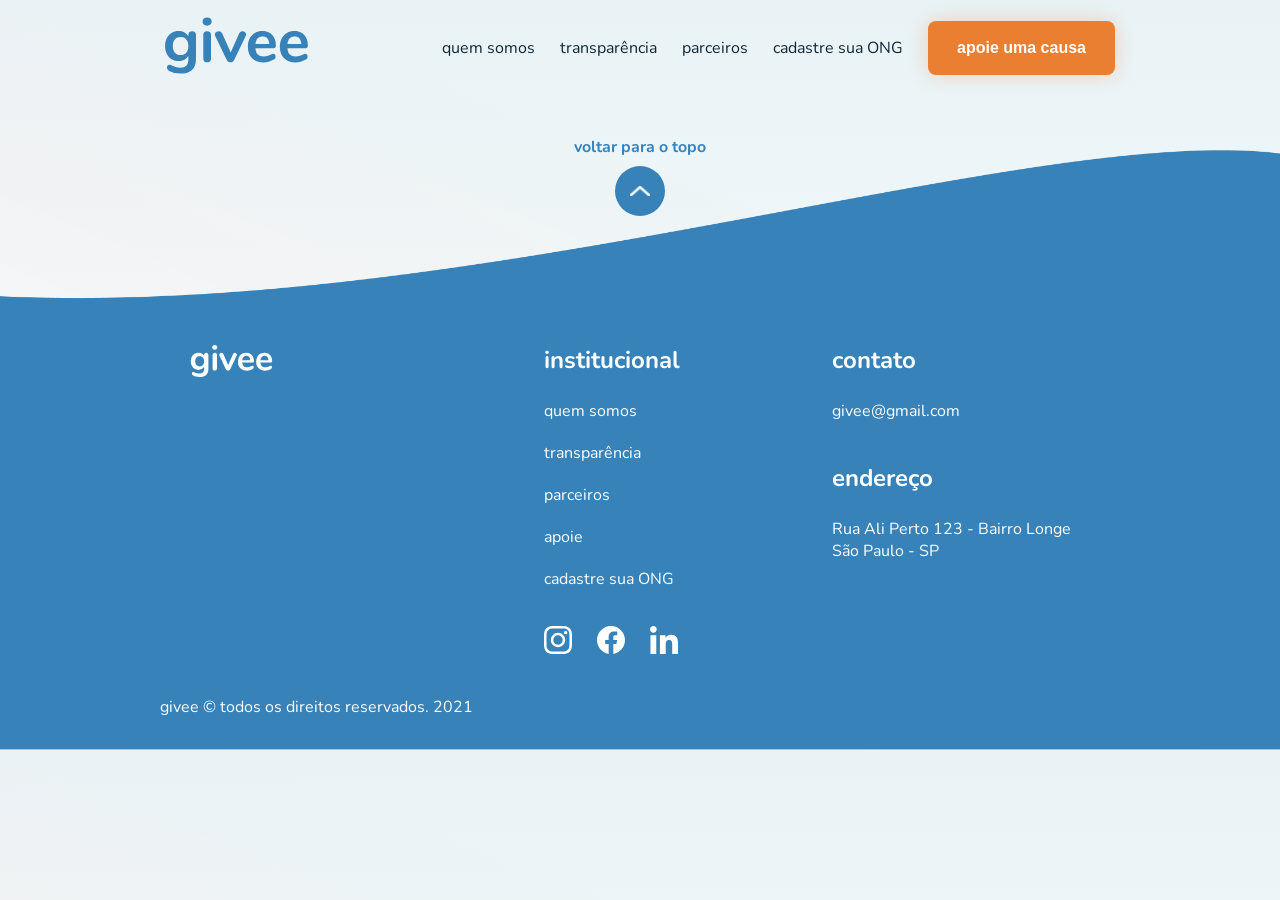
<file: index.html>
<!doctype html><html lang="pt-BR"><head><meta charset="utf-8"/><link rel="shortcut icon" type="image-x/svg" href="images/givee.svg"/><meta name="viewport" content="width=device-width,initial-scale=1"/><meta name="theme-color" content="#000000"/><meta name="description" content="Quer ajudar, mas não sabe por onde começar? Aqui na givee você encontra diferentes causas que precisam de ajuda. Você doa, e nós direcionamos as doações para ONGs cadastradas em nosso projeto "><meta name="keywords" content="Causas, doações, ajuda, pessoas de rua, animais de rua, ajuda LGBT, educação, faça diferença, ajude, doe, contribua, onde contribuir, onde doar, por que doar?, fazer doações, fazer doação"><meta name="author" content="Guilherme Eduardo Bublitz, Bárbara Magalhães, Higor Miranda, João Victor, Ricardo Mendes, Vitor Gomes"><link rel="apple-touch-icon" href="./logo192.png"/><link rel="manifest" href="./manifest.json"/><title>Givee.org</title><link rel="preconnect" href="https://fonts.googleapis.com"><link rel="preconnect" href="https://fonts.gstatic.com" crossorigin><link href="https://fonts.googleapis.com/css2?family=Nunito:wght@400;500;600;700&display=swap" rel="stylesheet"><link href="./static/css/main.19069078.chunk.css" rel="stylesheet"></head><body><noscript>You need to enable JavaScript to run this app.</noscript><div id="root"></div><script>!function(e){function r(r){for(var n,i,l=r[0],f=r[1],a=r[2],c=0,s=[];c<l.length;c++)i=l[c],Object.prototype.hasOwnProperty.call(o,i)&&o[i]&&s.push(o[i][0]),o[i]=0;for(n in f)Object.prototype.hasOwnProperty.call(f,n)&&(e[n]=f[n]);for(p&&p(r);s.length;)s.shift()();return u.push.apply(u,a||[]),t()}function t(){for(var e,r=0;r<u.length;r++){for(var t=u[r],n=!0,l=1;l<t.length;l++){var f=t[l];0!==o[f]&&(n=!1)}n&&(u.splice(r--,1),e=i(i.s=t[0]))}return e}var n={},o={1:0},u=[];function i(r){if(n[r])return n[r].exports;var t=n[r]={i:r,l:!1,exports:{}};return e[r].call(t.exports,t,t.exports,i),t.l=!0,t.exports}i.m=e,i.c=n,i.d=function(e,r,t){i.o(e,r)||Object.defineProperty(e,r,{enumerable:!0,get:t})},i.r=function(e){"undefined"!=typeof Symbol&&Symbol.toStringTag&&Object.defineProperty(e,Symbol.toStringTag,{value:"Module"}),Object.defineProperty(e,"__esModule",{value:!0})},i.t=function(e,r){if(1&r&&(e=i(e)),8&r)return e;if(4&r&&"object"==typeof e&&e&&e.__esModule)return e;var t=Object.create(null);if(i.r(t),Object.defineProperty(t,"default",{enumerable:!0,value:e}),2&r&&"string"!=typeof e)for(var n in e)i.d(t,n,function(r){return e[r]}.bind(null,n));return t},i.n=function(e){var r=e&&e.__esModule?function(){return e.default}:function(){return e};return i.d(r,"a",r),r},i.o=function(e,r){return Object.prototype.hasOwnProperty.call(e,r)},i.p="./";var l=this.webpackJsonpgivee=this.webpackJsonpgivee||[],f=l.push.bind(l);l.push=r,l=l.slice();for(var a=0;a<l.length;a++)r(l[a]);var p=f;t()}([])</script><script src="./static/js/2.f5d374d9.chunk.js"></script><script src="./static/js/main.9dfec590.chunk.js"></script></body></html>
</file>
<file: static/css/main.19069078.chunk.css>
*{box-sizing:border-box}html{scroll-behavior:smooth}body{padding:150px 0 0;margin:0;font-family:"Nunito",sans-serif;-webkit-font-smoothing:antialiased;-moz-osx-font-smoothing:grayscale;background:linear-gradient(0deg,hsla(0,0%,100%,.9),rgba(235,242,248,.9) 103.81%),linear-gradient(22.11deg,#fff 24.97%,rgba(235,127,49,.3) 45.28%,rgba(71,209,143,.3) 67.82%);box-sizing:border-box}@media (max-width:500px){body{padding-top:105px}}code{font-family:source-code-pro,Menlo,Monaco,Consolas,"Courier New",monospace}
/*# sourceMappingURL=main.19069078.chunk.css.map */
</file>
